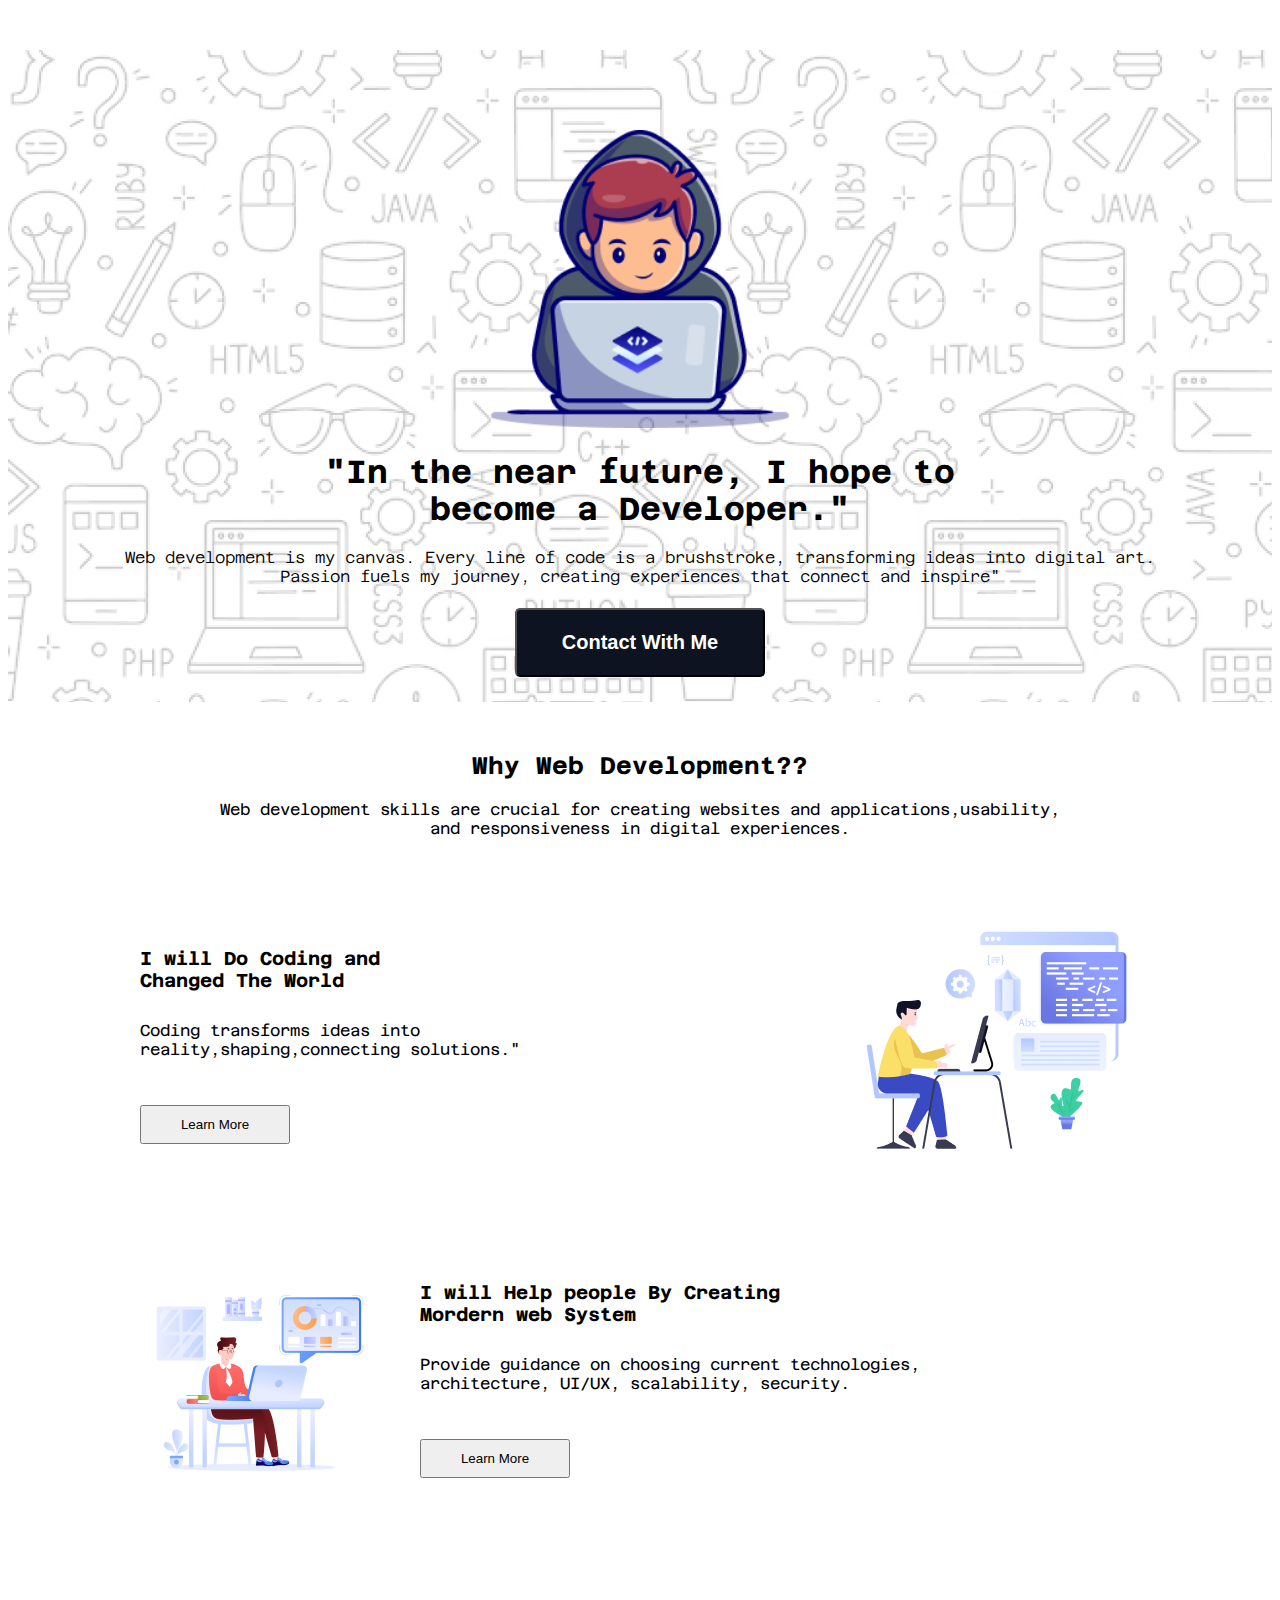
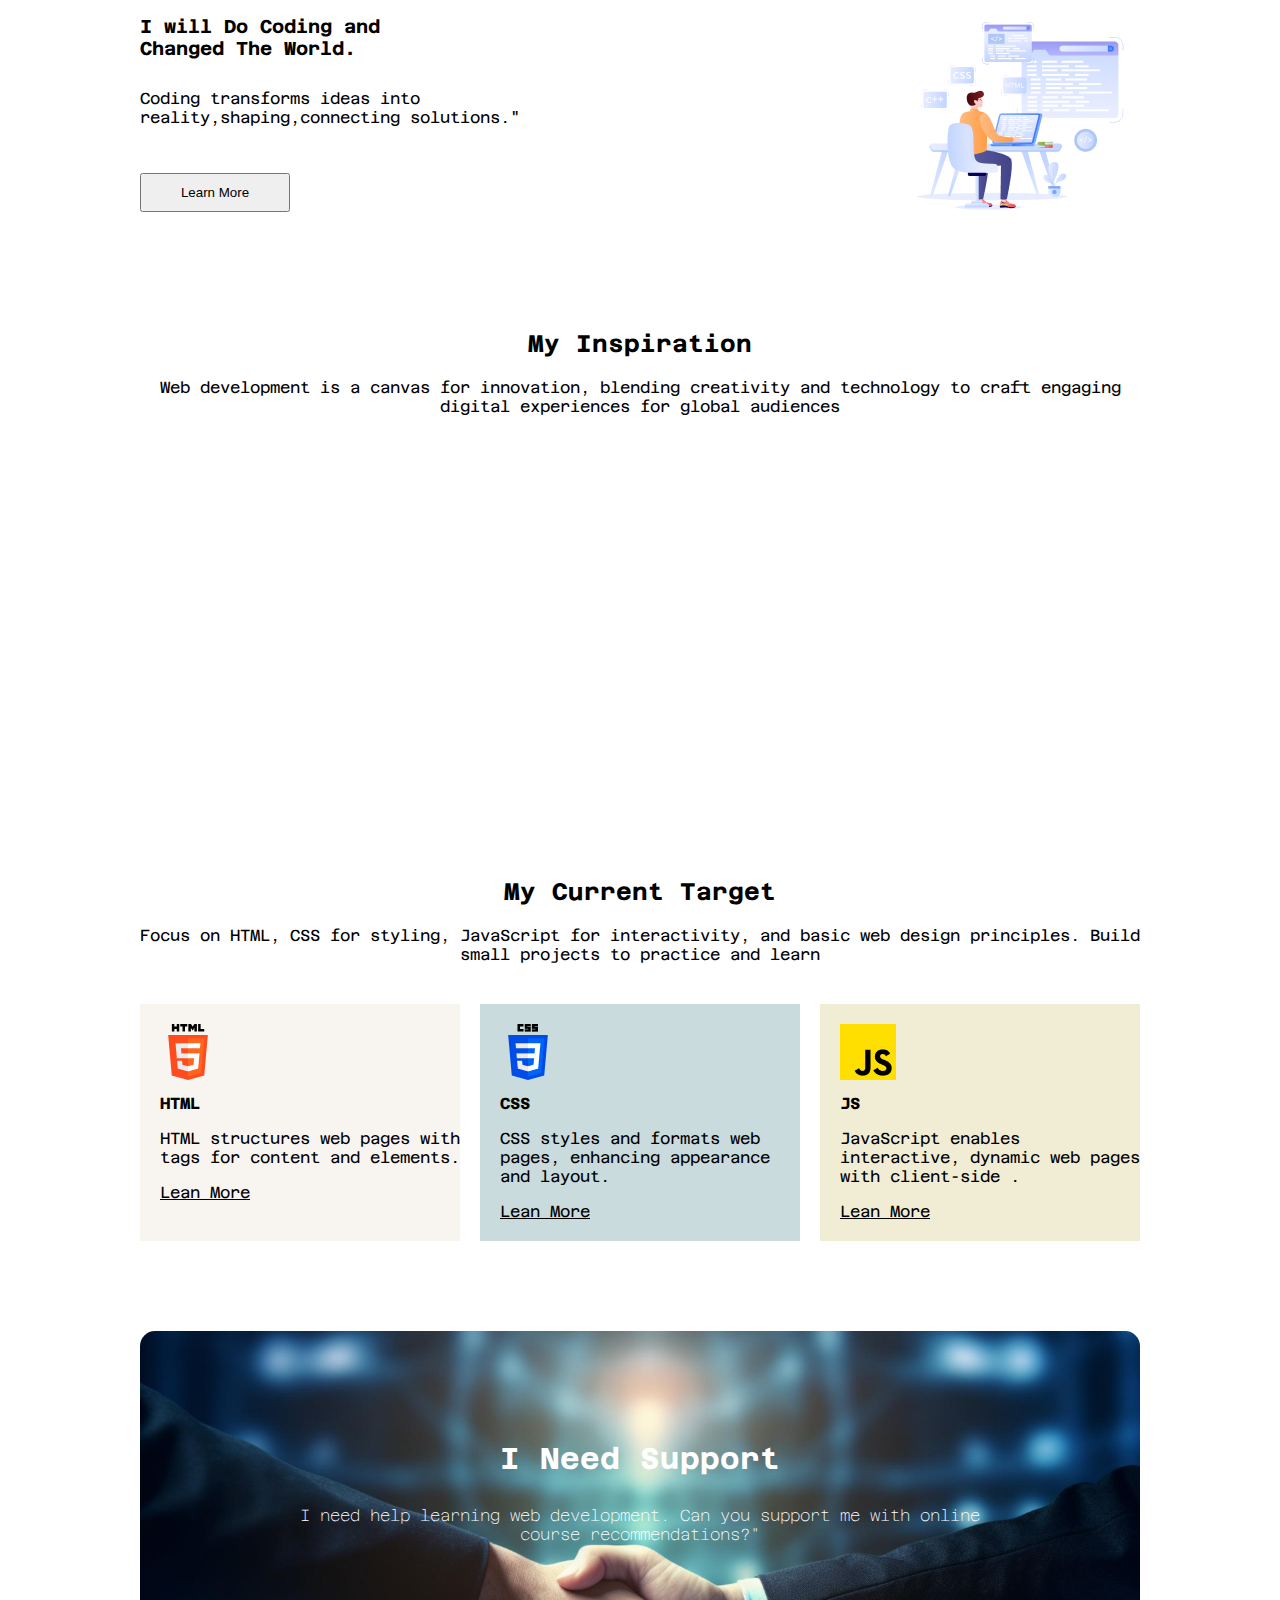
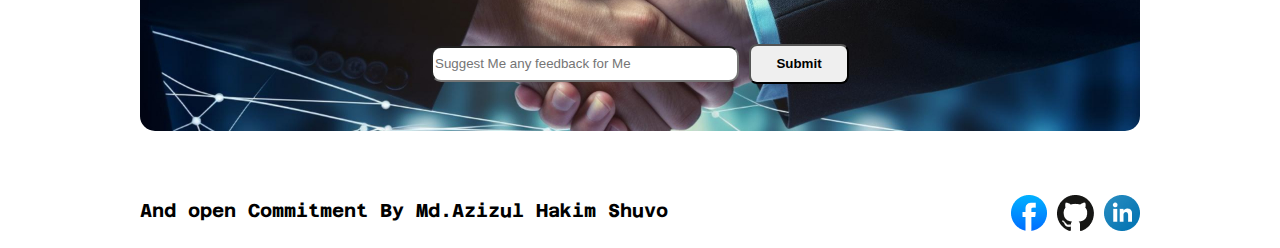
<file: index.html>
<!DOCTYPE html>
<html lang="en">
<head>
    <meta charset="UTF-8">
    <meta name="viewport" content="width=device-width, initial-scale=1.0">
    <title>Document</title>
    <link rel="preconnect" href="https://fonts.googleapis.com">
    <link rel="preconnect" href="https://fonts.gstatic.com" crossorigin>
    <link href="https://fonts.googleapis.com/css2?family=Azeret+Mono:ital,wght@0,100..900;1,100..900&display=swap" 
    rel="stylesheet">
    <link rel="stylesheet" href="style.css">
</head>
<body class="azeret-mono">
    <header>
        <div class="header-main-div">
            <img src="images/Group.png">
            <h1>"In the near future, I hope to <br> become a Developer."
            </h1>
            <h4 class="h4-tag">Web development is my canvas. Every line of code is a 
                brushstroke, transforming ideas into digital art.<br> Passion fuels my journey,
                creating experiences that connect and inspire"
            </h4>
            <a href="extrapage/index.html"><button class="header-btn">Contact With Me</button></a>
        </div>
    </header>
    <main>
        <div class="main-div">
            <div class="main-top">
                <h2>Why Web Development??</h2>
            <p>Web development skills are crucial for creating websites and 
            applications,usability,<br>
             and responsiveness in digital experiences.</p>
            </div>
             <div class="layer1">
                <div class="layer1-sub">
                    <h3 class="main-1st-parah3">I will Do Coding and <br>
                        Changed The World </h3>
                    <P class="main-1st-parap1">Coding transforms ideas into reality,shaping,connecting 
                        solutions."
                    </P>
                    <button class="layer1-btn">Learn More</button>

                </div>
                <div>
                    <img src="images/Layer_1.png">
                </div>
             </div>
             <div class="layer2">
                <div>
                    <img src="images/Group 3.png">
                </div>
                <div>
                    <h3 class="main-1st-parah3">I will Help people By Creating <br>
                        Mordern web System </h3>
                    <P class="main-1st-parap1">Provide guidance on choosing current technologies,<br>
                         architecture, UI/UX, scalability, security.
                    </P>
                    <button class="layer1-btn">Learn More</button>
                </div>
             </div>
             <div class="layer1">
                <div class="layer1-sub">
                    <h3 class="main-1st-parah3">I will Do Coding and <br>
                        Changed The World. </h3>
                    <P class="main-1st-parap1">Coding transforms ideas into reality,shaping,connecting 
                        solutions."
                    </P>
                    <button class="layer1-btn">Learn More</button>

                </div>
                <div>
                   <img src="images/Group 4.png">
                </div>
             </div>
             <div class="inspiration-part">
                <h2> My Inspiration</h2>
                <p> Web development is a canvas for innovation, blending creativity and technology to craft engaging 
                    digital experiences for global audiences
                </p><br><br><br>
                <iframe width="560" height="315" src="https://www.youtube.com/embed/5KIWo4ZamAg?si=7sHot6qDsi1jFsVW" title="YouTube video player" frameborder="0" 
                allow="accelerometer; autoplay; clipboard-write; encrypted-media; gyroscope; picture-in-picture; web-share" referrerpolicy="strict-origin-when-cross-origin"
                allowfullscreen></iframe>
             </div>
             <div class="my-target">
                <h2>My Current Target</h2>
                <p>Focus on HTML, CSS for styling, JavaScript for interactivity, and basic
                 web design principles. Build small projects to
                     practice and learn</p>
             </div>
             <div class="card-main">
                <div class="card-1">
                   <div class="card-text">
                    <img src="images/html.png"><br>
                    <span>HTML</span>
                    <p>HTML structures web pages with tags for content and elements.</p>
                    <a href="#">Lean More</a>
                   </div>
                </div>
                <div>
                    <div class="card-2">
                        <div class="card-text">
                            <img src="images/css.png"><br>
                        <span>CSS</span>
                        <p>CSS styles and formats web pages, enhancing appearance and layout.</p>
                        <a href="#">Lean More</a>
                        </div>
                    </div>
                </div>
                <div>
                    <div class="card-3">
                        <div class="card-text">
                            <img src="images/js.png">
                        <span>JS</span>
                        <p>JavaScript enables interactive, dynamic web pages with client-side .</p>
                        <a href="#">Lean More</a>
                        </div>
                    </div>
                </div>
             </div>
             <div class="support">
              <div class="support-text">
                <h3>I Need Support</h3>
                <P>I need help learning web development. Can you support me with online 
                  <br>course recommendations?"</P>
                </div>
                <div class="btn-sub">
                    <input  class =" Input-sup"type="text" placeholder="Suggest Me any feedback for Me">
                <button>Submit</button>
                </div>
            </div>
            </div>
        </main>
       
     <footer>
        <div class="footer-div">
            <h3>And open Commitment By Md.Azizul Hakim Shuvo</h3>
            <div class="footer-img">
            <a href="https://www.facebook.com/"><img src="images/facebook.png"></a>
            <a href="https://github.com/"><img src="images/github.png"></a>
            <a href="https://www.linkedin.com/"><img src="images/linkedin-icon 1.png"></a>
            </div>
        </div>
     </footer>  

    </body>
</html>
</file>
<file: style.css>
.azeret-mono {
  font-family: "Azeret Mono", monospace;
  font-optical-sizing: auto;
  font-weight:weight;
  font-style: normal;
}
header{
    background-image: url("images/Hero-bg.png");
    height: 652px;
    width: 100%;
    margin: 50px 0;
}
.header-main-div{
    text-align: center;
    padding: 80px;
   
}
.header-main-div img{
    width: 300px;
}
.h4-tag{
    font-weight: 300;
    font-size: 16px;
}
.header-btn{
    background-color:#0D1321;
    color: white;
    padding: 21px 24px;
    border-radius: 5px;
    font-weight: bold;
    width: 250px;
    font-size: 20px;
   
}
.main-div{
    width: 1000px;
    margin: 0 auto;
    /* background-color: antiquewhite; */
}
.main-top{
    text-align: center;
}
.main-div > p{
    font-weight: 300px;
}
.main-1st-parah3{
    font-weight:bold
}
.main-1st-parap1{
    font-weight: 300px;
    margin: 30px 0px;
}
.layer1{
    display: flex;
    justify-content:space-between ;
    text-align: left;
    margin: 90px 0px;
}
.layer1-sub{
    width: 400px;
}
.layer1-btn{
    padding: 10px;
    width: 150px;
    margin-top: 16px;
}
.layer2{
    display: flex;
}
.layer2 img{
    margin-right: 40px;
}
.inspiration-part{
    text-align: center;
}
iframe{
    border-radius: 10px;
}
.my-target{
    text-align: center;
    margin-top: 70px;
}
span{
    font-weight: bold;
    margin-top: 10px;
    display: block;
}
a{
    color:black;
}
.card-1 {
width: 320px;
background-color: rgba(221, 204, 184, 0.212);


}
.card-2 {
    width: 320px;
    background-color: #6c9d9e5d;
    height: 100%;
    
    }
.card-3 {
        width: 320px;
        background-color: #d4c87e54;
        padding-bottom: 20px;
        
        }
.card-main{
    display: flex;
    justify-content:space-between;
    margin-top: 40px;
}
.card-text{
    margin-left: 20px;
   padding-top: 20px;
}
.support{
    background-image: url("images/handshake.jpg");
    width: 1000;
    height: 400px;
    background-size: cover;
    margin-top: 90px;
    border-radius: 15px;
    
}
.support-text{
    color: white;
    text-align: center;
    padding-top: 80px;
}
.support-text p{
    font-weight: 50;
}
.support-text h3{
    font-size: 30px;
}
.Input-sup{
    width: 300px;
    height: 30px;
    border-radius: 10px;
}
.btn-sub{
    text-align: center;
    margin-top: 100px;
}
.btn-sub button{
    width: 100px;
    height: 40px;
    border-radius: 8px;
    border-color: none;
    font-weight: bold;
}
.footer-div{
    display: flex;
    justify-content: space-between;
    margin-top: 50px;
    width: 1000px;
    text-align: center;
    margin:50px auto 0px auto;
    
}
.footer-img{
margin-top: 14px;
}
</file>
